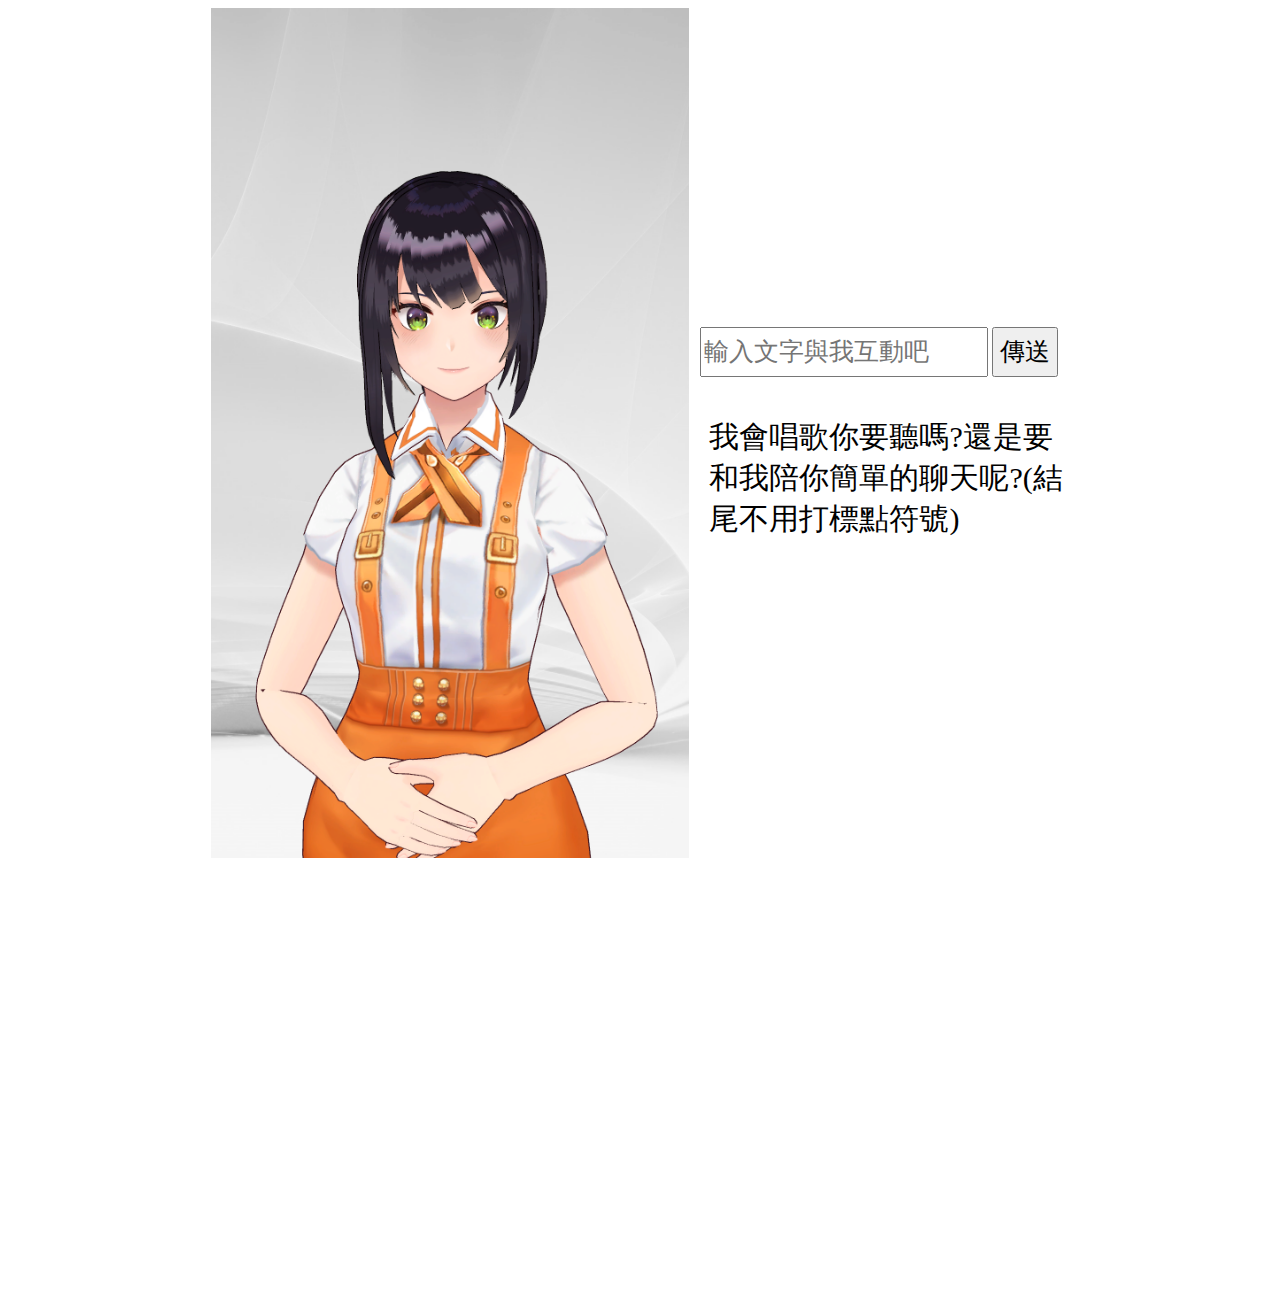
<file: index.html>
<html>
<head>
    <title>希希唱歌</title>
	<meta name="title" content="希希唱歌">
	<meta name="description" content="展現唱歌">
    <meta property="og:url" content="https://ackerman20.github.io/cici/index.html" />
	<meta property="og:image" content="https://ackerman20.github.io/cici/assets/image/cici.png" />
    <link rel="stylesheet" type="text/css" href="styles.css">
</head>
<body>
    <div id="container" class="flex-container">
        <div id="left-column">
            <img  src="assets/image/cici.png" alt="希希">
        </div>
        <div id="right-column">
            <div id="chat-box">
                <input type="text" id="message" placeholder="輸入文字與我互動吧">
                <button id="btn" onclick="sendMessage()">傳送</button>
            </div>
            <p id="response">我會唱歌你要聽嗎?還是要和我陪你簡單的聊天呢?(結尾不用打標點符號)</p>
            <p id="lyrics"></p>
        </div>
        </div>
    <iframe src="https://docs.google.com/forms/d/e/1FAIpQLSc7BQIgizASu09ucPR4fB-7pKnjXYg97fcN1mtUUPXtMq45bw/viewform?embedded=true" width=90% height=50% frameborder="0" marginheight="0" marginwidth="0">載入中…</iframe>
    <script src="script.js"></script>
    <audio id="myAudio"></audio>
</html>
</file>
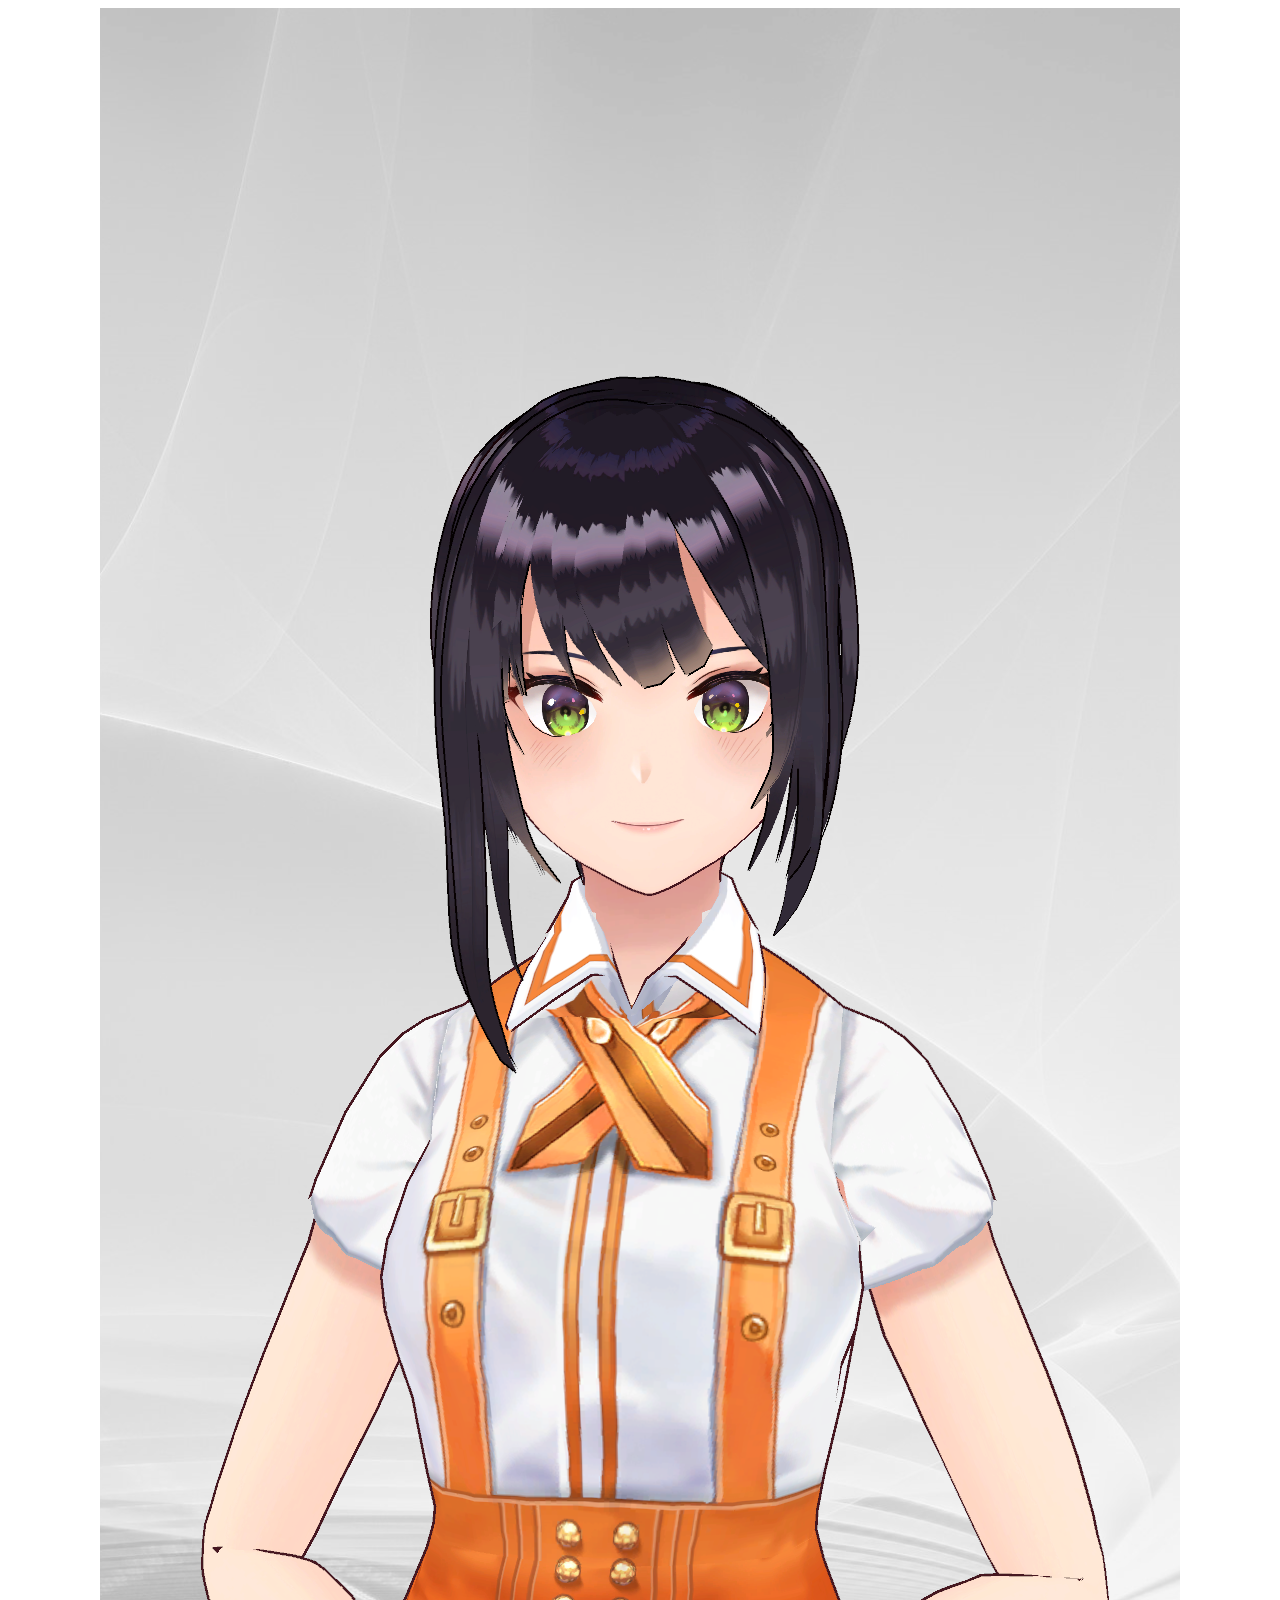
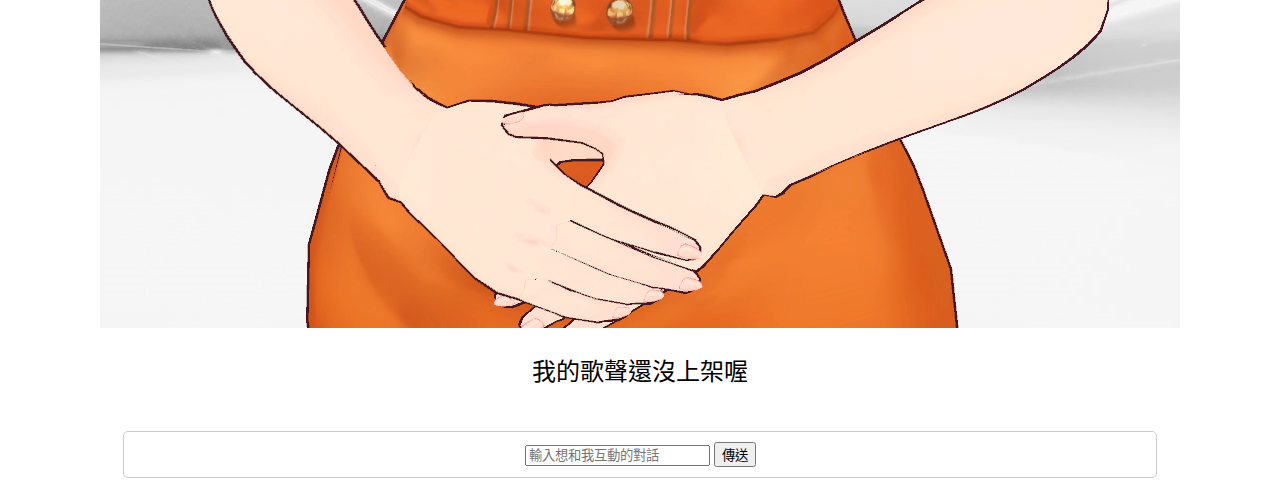
<file: cici.html>
<!DOCTYPE html>
<html lang="zh-tw">
<head>
    <style>
        body {
            text-align: center;
        }

        #container {
            max-width: 100%;
            display: flex;
            flex-direction: column;
            align-items: center;
        }

        img {
            max-width: 100%;
            height: auto;
        }

        p {
            font-size: 24px;
        }

        #chat-box {
            width: 80%;
            margin: 20px auto;
            padding: 10px;
            border: 1px solid #ccc;
            border-radius: 5px;
        }
    </style>
</head>
<body>
    <div id="container">
        <img src="image/cici.png" alt="我的照片">
        <p>我的歌聲還沒上架喔</p>
    </div>
    <div id="chat-box">
        <input type="text" id="message" placeholder="輸入想和我互動的對話">
        <button onclick="sendMessage()">傳送</button>
    </div>
    <p id="response"></p>

    <script>
        function sendMessage() {
            var messageInput = document.getElementById("message");
            var responseText = document.getElementById("response");

            var userInput = messageInput.value.toLowerCase();
            var responses = ["你好阿", "哈囉","你是要打幾次招呼"];

            if (["你好", "早安"].includes(userInput)) {
                var randomResponse = responses[Math.floor(Math.random() * responses.length)];
                responseText.textContent = randomResponse;

            } else {
                responseText.textContent = "我不了解你想表達什麼，你需要翻譯蒟蒻嗎??";
            }
        }
    </script>
</body>
</html>
</file>
<file: styles.css>
body {
    text-align: center;
}
#container {
    max-width: 100%;
    display: flex;
    align-items: center;
    justify-content: center;
}
#left-column {
    max-width: 70%; /* 調整占比 */
    text-align: center;
}
#left-column img {
    height: 850px;
    width: auto;
}
#right-column {
    max-width: 30%; 
}
#chat-box {
    max-width: 100%;
    margin: 20px auto;
    padding: 10px;
    border-radius: 5px;
}
#message {
    max-width: 80%;
    text-align: left;
    height: 50px;
    font-size: 25px;
    left: 0px;
}
#btn {
    height: 50px;
    font-size: 25px;
}
#right-column p {
    text-align: left;
    margin-left: 20px;
    font-size: 30px;
}

@media (max-width: 800px) {
    #container {
        flex-direction: column; /* 寬度低於時切換為上下布局 */
    }
    #left-column {
        max-width: 100%;
    }
    #right-column {
        max-width: 100%;
        margin-top: -125px;
    }
    #left-column img {
        max-width: 100%;
        height: auto;
        
    }
    #chat-box {
        max-width: 100%;
    }
    #right-column p {
        font-size: 30px;
    }
}
</file>
